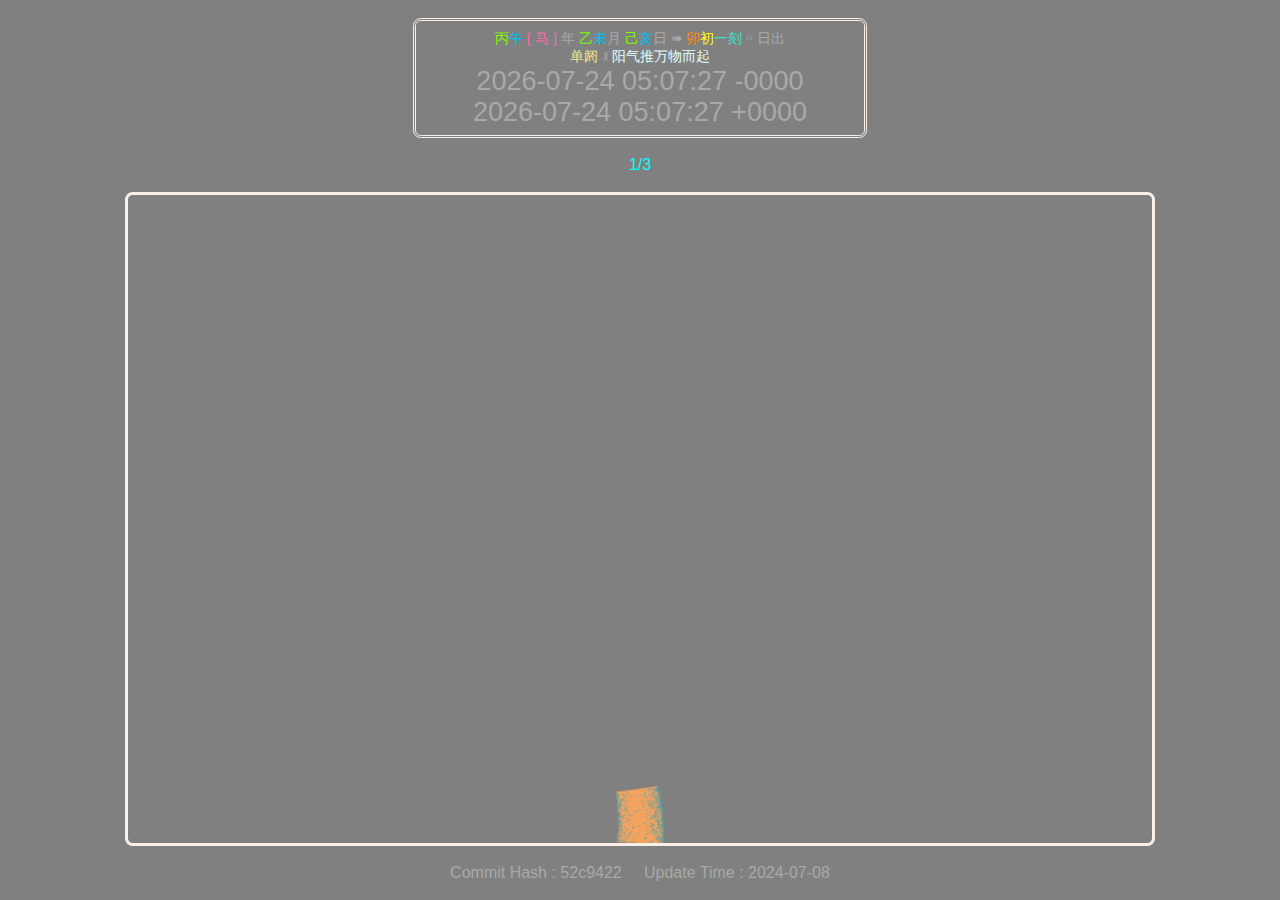
<file: docs/index.html>
<!DOCTYPE html>
<html lang="en">
<head>
  <meta charset="utf-8">
  <meta name="author" content="Charles Wong">
  <meta name="description" content="Simple SVG Logo Creator">
  <meta name="keywords" content="svg,logo,creator,generator">
  <meta name="viewport" content="width=device-width,initial-scale=1.0">
  <title>Mini Logo</title>
  <link rel="icon" href="assets/img/star.png">
  <link rel="stylesheet" href="assets/css/main.css">
  <link rel="stylesheet" href="assets/css/welcome.css">

  <script type="text/javascript" src="assets/js/zlog.min.js"></script>
  <script type="text/javascript" src="assets/js/lunar.min.js"></script>
  <script type="text/javascript" src="assets/js/zatree.min.js"></script>

  <script type="text/javascript" src="assets/js/repo.js"></script>
  <script type="text/javascript" src="assets/js/common.js"></script>
  <script type="text/javascript" src="assets/js/welcome.js"></script>

  <script type="text/javascript" src="assets/js/main.js"></script>
</head>
<body style="overflow: hidden;">
<main style="background-color: gray;">
  <br>
  <div id="zGanZhiTime">
    <div id="ganzhi" class="centerXY">
      <div id="gzTimeYears">日期时间<天干地支>及释义</div>
      <div id="gzTimeShiCi">日期时间<天干地支>及释义</div>
    </div>
    <div id="timeinfo" class="centerXY">
      <div id="showTimeLoc">2023-6-29 08:34:15 +8000</div>
      <div id="showTimeUtc">2023-6-29 00:34:15 +0000</div>
    </div>
  </div>
  <br>
  <div id="zTree" class="centerXY">
    <a id="zTreeTitle" style="color: cyan;">1/3</a>
    <br>
    <canvas id="zatree"></canvas>
  </div>
  <br>
  <div class="centerXY" style="color: darkgray;">
    <span>
      <a id="zRepoCommitHash" class="repoCommitHash"></a>
      &nbsp;&nbsp;&nbsp;&nbsp;<a id="zRepoUpdateTime"></a>
    </span>
  </div>
  <br>
</main>
</body>
</html>
</file>
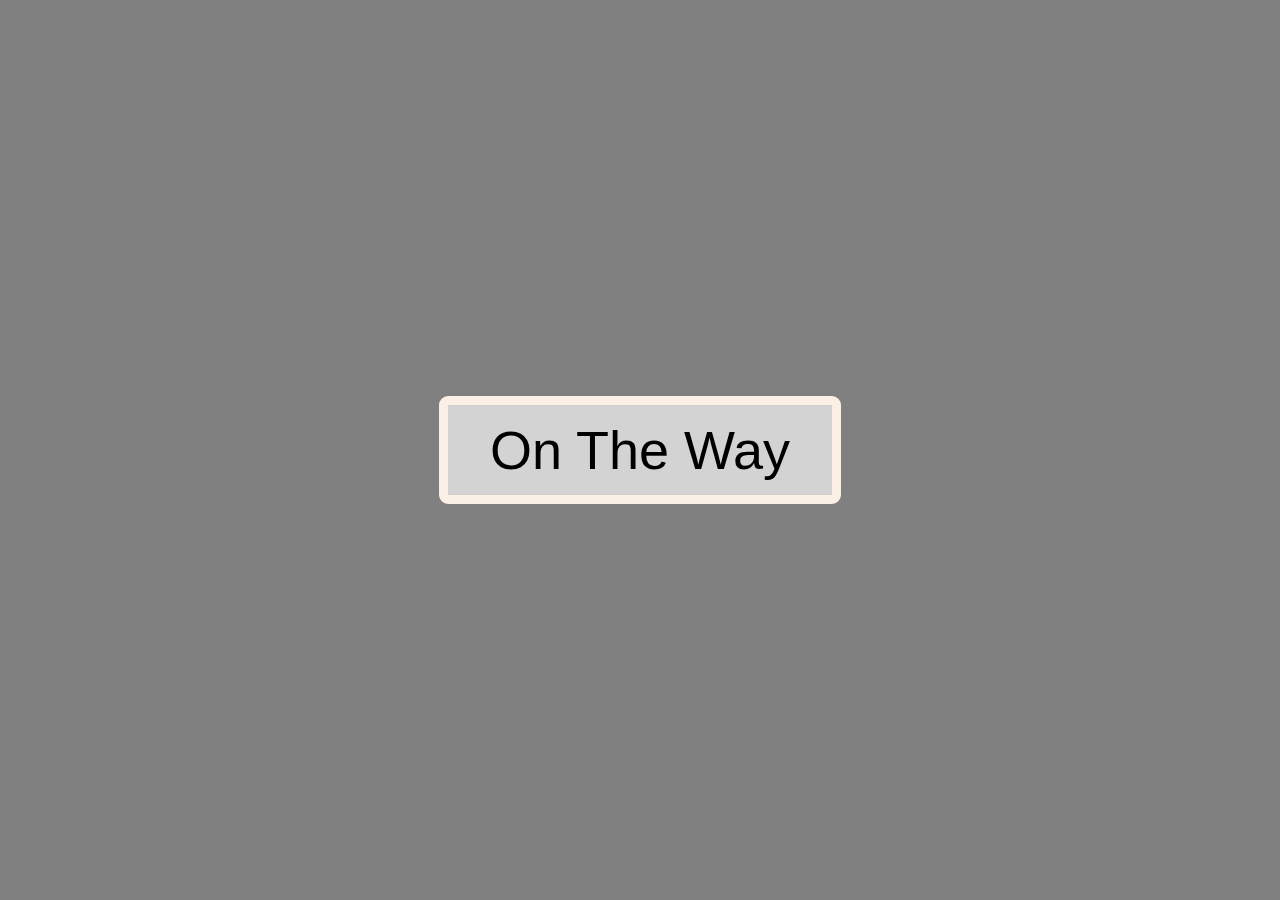
<file: docs/creator.html>
<!--
SPDX-License-Identifier: GPL-3.0-only OR Apache-2.0 OR MIT
SPDX-FileCopyrightText: 2024 Charles Wong <charlie-wong@outlook.com>
Created By: Charles Wong 2024-07-05T10:27:09+08:00 Asia/Shanghai
Repository: https://github.com/xwlc/mini-logo
-->
<!DOCTYPE html>
<html lang="en">
<head>
  <meta charset="utf-8">
  <meta name="author" content="Charles Wong">
  <meta name="description" content="Simple SVG Logo Creator">
  <meta name="keywords" content="svg,logo,creator,generator">
  <meta name="viewport" content="width=device-width,initial-scale=1.0">
  <title>Mini Logo Creator</title>
  <link rel="icon" href="assets/img/star.png">
  <link rel="stylesheet" href="assets/css/main.css">
  <script type="text/javascript" src="assets/js/zlog.min.js"></script>
  <script type="text/javascript" src="assets/js/common.js"></script>
  <script type="text/javascript" src="assets/js/main.js"></script>
</head>
<body style="overflow: hidden;">

<style>
#onTheWay {
  background-color: lightgray; width: 30vw; height: 10vh;
  border: 1vmin solid; border-radius: 1vmin; border-color: linen;
  display: flex; align-items: center; justify-content: center;
  font-size: 6vmin; font-weight: 400;
}
</style>
<main style="background-color: gray;" class="centerXY">
  <a id='onTheWay'>On The Way</a>
</main>

</body>
</html>
</file>
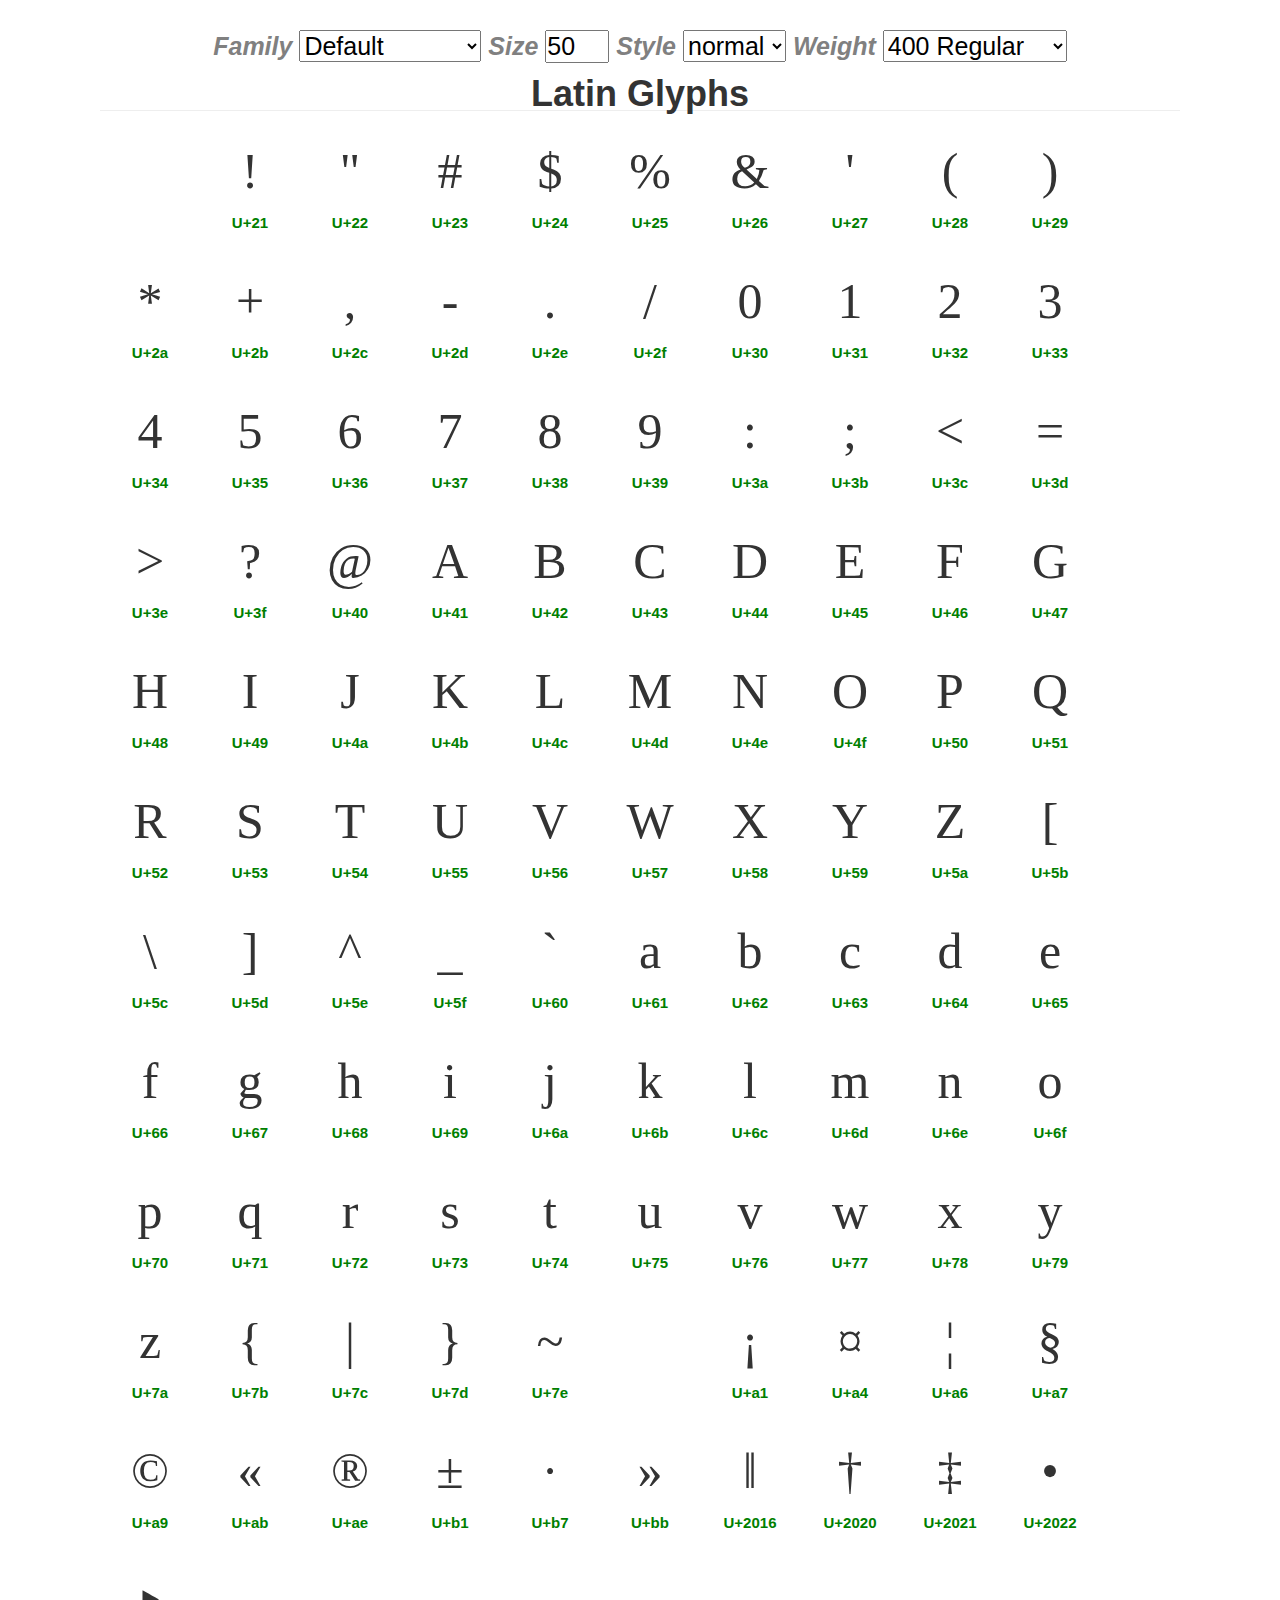
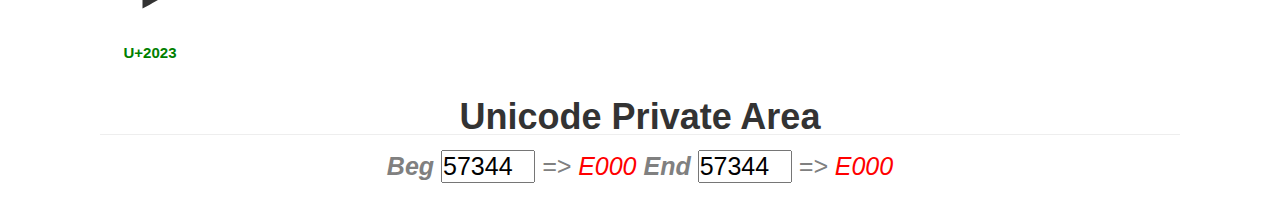
<file: docs/glyphs.html>
<!DOCTYPE html>
<html lang="en">
<head>
  <meta charset="UTF-8">
  <title>Glyphs</title>
  <meta name="author" content="Charlie WONG">
  <link rel="stylesheet" href="assets/css/glyphs.css">
  <script type="text/javascript" src="assets/js/glyphs.js"></script>
</head>
<body>
  <div id="main">
    <div align="center" style="font-size: 25px">
      <i class="info">Family</i>
      <select id="font-selector">
        <option selected>Default</option>
      </select>

      <i class="info">Size</i>
      <input id="font-size"   type="number" value="50" style="width: 60px;"></input>

      <!-- https://developer.mozilla.org/en-US/docs/Web/CSS/font-style -->
      <i class="info">Style</i>
      <select id="font-style">
        <option value="normal" selected>normal</option>
        <option value="italic">italic</option>
        <option value="oblique">oblique</option>
      </select>

      <!-- https://developer.mozilla.org/en-US/docs/Web/CSS/font-weight -->
      <i class="info">Weight</i>
      <select id="font-weight">
        <option value="100">100 Thin</option>
        <option value="200">200 ExtraLight</option>
        <option value="300">300 Light</option>
        <option value="400" selected>400 Regular</option>
        <option value="500">500 Medium</option>
        <option value="600">600 SemiBold</option>
        <option value="700">700 Bold</option>
        <option value="800">800 ExtraBold</option>
        <option value="900">900 Heavy</option>
      </select>
    </div>

    <h2>Latin Glyphs</h2>
    <ul class="chars-list" id="basic-latin"></ul>

    <h2>Unicode Private Area</h2>
    <div align="center" style="font-size: 25px">
      <!-- Unicode Private Area Range [E000, F8FF], total 6400 chars -->
      <i class="info">Beg</i>
      <input id="pri-beg" type="number" min="57344" max="63743" step="16" value="57344"></input>
      <i style="color:grey">=></i>&nbsp;<i id="pri-beg-hex" style="color: red">E000</i>
      <i class="info">End</i>
      <input id="pri-end" type="number" min="57344" max="63743" step="16" value="57344"></input>
      <i style="color:grey">=></i>&nbsp;<i id="pri-end-hex" style="color: red">E000</i>
    </div>
    <ul class="chars-list" id="pri-area"></ul>
  </div>
</body>
</html>
</file>
<file: docs/assets/css/main.css>
/* SPDX-License-Identifier: GPL-3.0-only OR Apache-2.0 OR MIT
 * SPDX-FileCopyrightText: 2024 Charles Wong <charlie-wong@outlook.com>
 * Created By: Charles Wong 2024-07-03T06:19:11+08:00 Asia/Shanghai
 * Repository: https://github.com/xwlc/mini-logo
 */

:root {
  --x-font-family: Ubuntu, sans-serif;
}

* {
  font-family: var(--x-font-family);
} /* .XXX 对应 class 可多次引用, #XXX 对应 id 仅可用一次 */

body, main {
  width: 100vw; height: 100vh;
}

body {
  margin: 0 auto; padding: 0; box-sizing: border-box;
}

img {
  max-width: 100%; height: auto;
}

/* https://www.runoob.com/css/css-align.html */
/* https://www.runoob.com/cssref/css-units.html */

.centerXY { /* 水平 + 垂直 -> 居中(方式壹) */
  display: grid; place-items: center;
}
.middleXY { /* 水平 + 垂直 -> 居中(方式贰) */
  display: flex; align-items: center; justify-content: center;
}
.border {
  border: 0.2vw solid; border-radius: 0.6vw; border-color: linen;
}

.repoCommitHash {
  color: darkgray; text-decoration:none;
}
</file>
<file: docs/assets/css/welcome.css>
/* SPDX-License-Identifier: GPL-3.0-only OR Apache-2.0 OR MIT
 * SPDX-FileCopyrightText: 2024 Charles Wong <charlie-wong@outlook.com>
 * Created By: Charles Wong 2024-07-07T08:00:07+08:00 Asia/Shanghai
 * Repository: https://github.com/xwlc/mini-logo
 */

#zGanZhiTime {
  width: 35%;
  padding: 0.5% 0;
  margin: 0 auto; /* 上右下左 */
  border: 0.3vw double;
  border-radius: 0.6vw;
  border-color: linen;
}

#ganzhi {
  font-size: 1.5vmin;
  font-weight: 400;
  cursor: pointer;
}

#timeinfo {
  font-size: 3vmin;
  font-weight: 400;
  cursor: pointer;
}

canvas {
  width: 80vw;
  height: 72vh;
  cursor: pointer;
  border: 0.3vw solid;
  border-radius: 0.6vw;
  border-color: linen;
}
</file>
<file: docs/assets/css/glyphs.css>
* {
  margin: 0;
  padding: 0;
  list-style: none;
}

blockquote, body, button, dd, dl, dt, fieldset, form,
h1, h2, h3, h4, h5, h6, hr, input, legend,
li, ol, p, pre, td, textarea, th, ul {
  margin: 0;
  padding: 0;
}

body, button, input, select, textarea {
  font: 15px/0.9 tahoma, arial, sans-serif;
}

h1, h2, h3, h4, h5, h6 {
  font-size: 100%;
}

address, cite, dfn, em, var {
  font-style: normal;
}

code, kbd, pre, samp {
  font-family: courier new, courier, monospace;
}

small {
  font-size: 12px;
}

ol, ul {
  list-style: none;
}

a {
  text-decoration: none;
}

a:hover {
  text-decoration: underline;
}

legend {
  color: #000;
}

fieldset, img {
  border: 0;
}

button, input, select, textarea {
  font-size:100%;
}

table {
  border-spacing: 0;
  border-collapse: collapse;
}

input[type=number] {
  width: 90px;
}

#main {
  padding: 30px 100px;
}

#main h2 {
  color: #333;
  font-size: 36px;
  text-align: center;
  margin-top: 15px;
  margin-bottom: 15px;
  border-bottom: 1px solid #eee;
}

.info {
  color: grey;
  font-weight: bold;
}

.glyphs {
  speak: none;
  line-height: 1;
  font-style: normal;
  font-weight: normal;
  font-variant: normal;
  text-transform: none;
  -webkit-font-smoothing: antialiased;
  -moz-osx-font-smoothing: grayscale;
}

.chars-list {
  overflow: hidden;
}

.chars-list li {
  float: left;
  width: 100px;
  height: 130px;
  text-align: center;
}

:root {
  --font-family: "Geneva, sans-serif" !important;
  --font-size: 50px;
  --font-style: normal;
  --font-weight: 400; /* Regular*/
}

.chars-list .glyphs {
  font-family: var(--font-family);
  font-size: var(--font-size);
  font-style: var(--font-style);
  font-weight: var(--font-weight);

  color: #333;
  line-height: 90px;
  transition: font-size 0.25s ease-out 0s;
  -moz-transition: font-size 0.25s ease-out 0s;
  -webkit-transition: font-size 0.25s ease-out 0s;
}

.chars-list .glyphs:hover {
  font-size: 100px;
}

.chars-list .code {
  color: green;
  font-weight: bold;
}

.chars-list .name {
  color: red;
  font-weight: bold;
}
</file>
